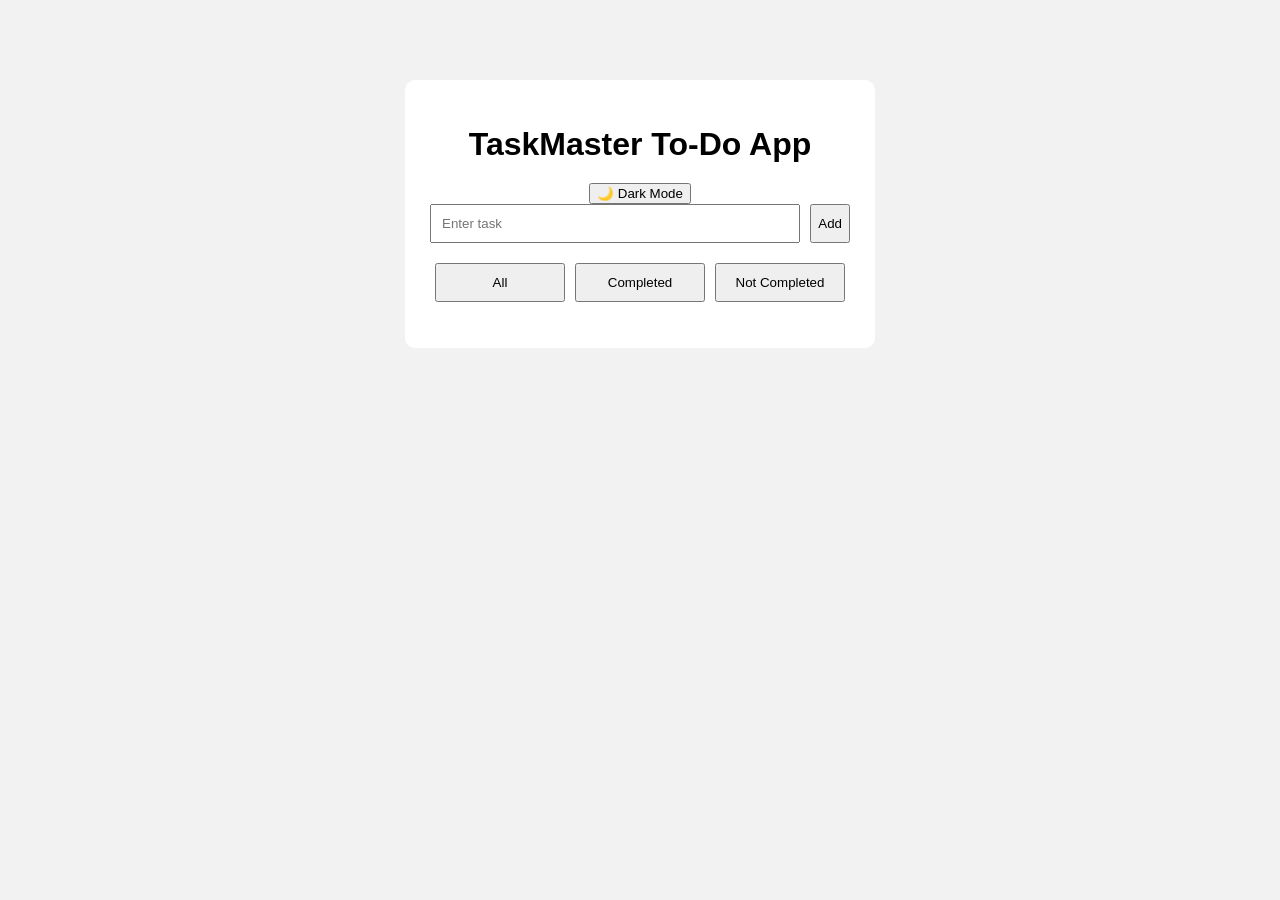
<file: index.html>
<!DOCTYPE html>
<html>
<head>
<title>TaskMaster To-Do App</title>
<link rel="stylesheet" href="style.css">
<script src="https://code.jquery.com/jquery-3.6.0.min.js"></script>
</head>

<body>

<div class="container">

<h1 class="app-title">TaskMaster To-Do App</h1>

<button id="themeToggle">🌙 Dark Mode</button>

<div class="add-box">
<input type="text" id="taskInput" placeholder="Enter task">
<button id="addTask">Add</button>
</div>

<div class="filter-box">
<button id="all">All</button>
<button id="completed">Completed</button>
<button id="pending">Not Completed</button>
</div>

<ul id="taskList"></ul>

</div>

<script src="script.js"></script>

</body>
</html>
</file>
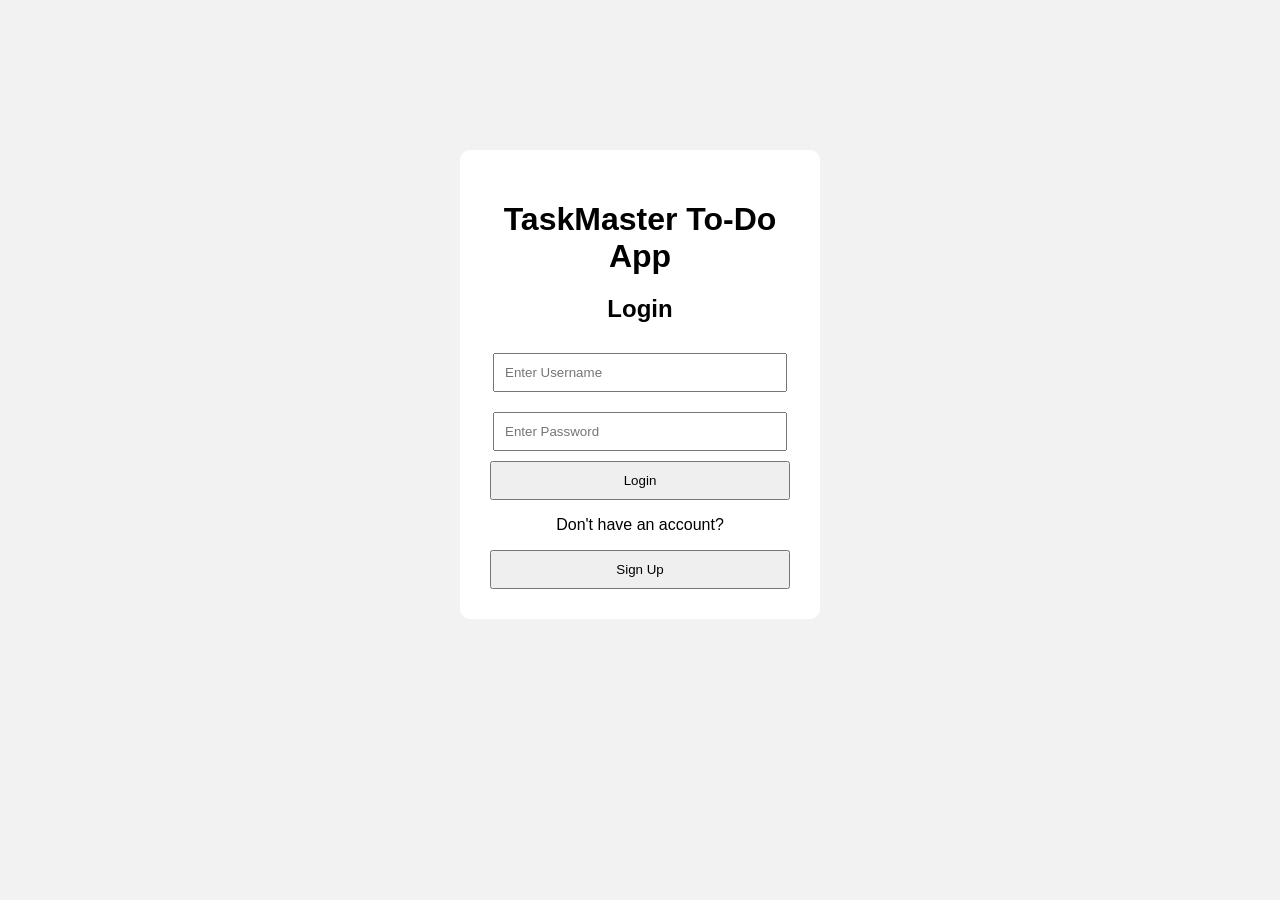
<file: login.html>
<!DOCTYPE html>
<html>
<head>
<title>TaskMaster App</title>
<link rel="stylesheet" href="style.css">
</head>

<body>

<div class="login-container">

<h1 class="app-title">TaskMaster To-Do App</h1>

<h2>Login</h2>

<input type="text" id="username" placeholder="Enter Username">
<input type="password" id="password" placeholder="Enter Password">

<button onclick="login()">Login</button>

<p>Don't have an account?</p>

<button onclick="signup()">Sign Up</button>

</div>

<script>
function login(){
let user=document.getElementById("username").value;
let pass=document.getElementById("password").value;

if(user==="" || pass===""){
alert("Please enter username and password");
return;
}

localStorage.setItem("user",user);

window.location.href="index.html";
}

function signup(){
alert("Account created successfully!");
}
</script>

</body>
</html>
</file>
<file: style.css>
body{
font-family:Arial;
background:#f2f2f2;
margin:0;
}

.app-title{
text-align:center;
margin-bottom:20px;
}

/* LOGIN PAGE */

.login-container{
width:300px;
margin:150px auto;
background:white;
padding:30px;
border-radius:10px;
text-align:center;
}

.login-container input{
width:90%;
padding:10px;
margin:10px 0;
}

.login-container button{
padding:10px;
width:100%;
}

/* TODO APP */

.container{
width:420px;
margin:80px auto;
background:white;
padding:25px;
border-radius:10px;
text-align:center;
}

.add-box{
display:flex;
gap:10px;
margin-bottom:15px;
}

.add-box input{
flex:1;
padding:10px;
}

.filter-box{
display:flex;
justify-content:space-between;
margin-bottom:15px;
}

.filter-box button{
flex:1;
margin:5px;
padding:10px;
}

ul{
list-style:none;
padding:0;
}

li{
padding:10px;
border-bottom:1px solid #ddd;
cursor:pointer;
}

.completed{
text-decoration:line-through;
color:gray;
}

.delete{
float:right;
color:red;
cursor:pointer;
}

/* DARK MODE */

.dark{
background:#121212;
color:white;
}

.dark .container{
background:#1e1e1e;
}
</file>
